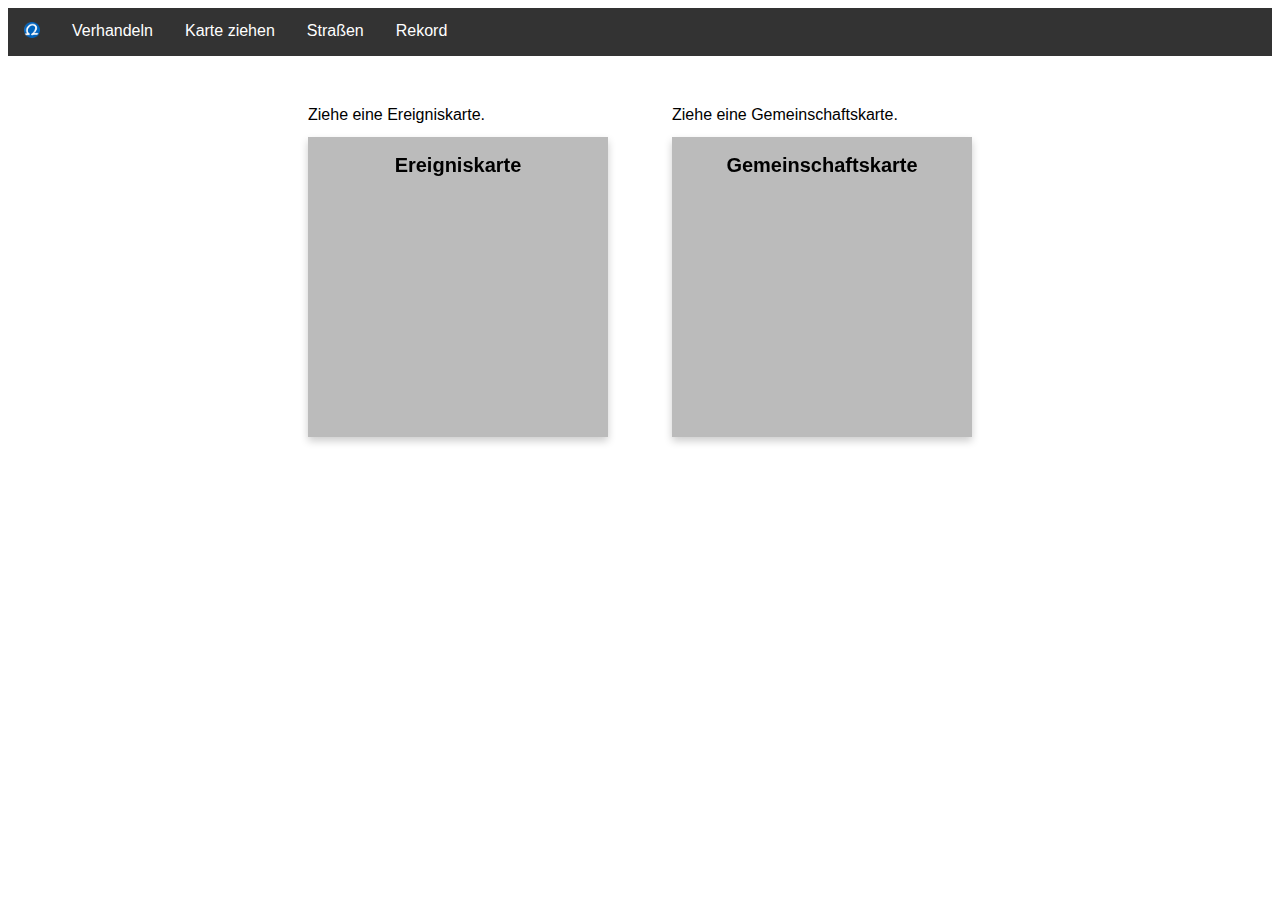
<file: Ereignis-:Gemeinschaftskarten/index.html>
<!DOCTYPE html>
<html>
<head>
  <meta charset="UTF-8">
  <meta http-equiv="X-UA-Compatible" content="IE=edge">
  <meta name="viewport" content="width=device-width, initial-scale=1.0">
  <title>ReichTUM</title>
  <link rel="shortcut icon" href="images/favicon.png">
  <link rel="stylesheet" href="css/styles.css">
  <link rel="stylesheet" href="https://cdnjs.cloudflare.com/ajax/libs/font-awesome/6.1.1/css/all.min.css" integrity="sha512-KfkfwYDsLkIlwQp6LFnl8zNdLGxu9YAA1QvwINks4PhcElQSvqcyVLLD9aMhXd13uQjoXtEKNosOWaZqXgel0g==" crossorigin="anonymous" referrerpolicy="no-referrer" />
</head>
<body>

  <!--Navigationsleiste-->

  <ul class="menu">
    <li><a href="#Hauptseite"><img id="logo" src="images/logo.png"> </a> </li>
    <li><a href="#Verhandeln"><i class="fa-solid fa-arrow-right-arrow-left"></i> Verhandeln</a></li>
    <li><a href="#Karte ziehen"><i class="fa-solid fa-question"></i> Karte ziehen</a></li>
    <li><a href="#Straßen"><i class="fa-solid fa-road"></i> Straßen</a></li>
    <li><a href="#Rekord"><i class="fa-solid fa-trophy"></i> Rekord</a></li>
  </ul>

  <!--Ereignis- und Gemeinschaftskarten-->

  <div class="main-container">
    <div class="container-1">
      <div class="text">Ziehe eine Ereigniskarte.</div>
      <button class="card">
        <div class="card-inner">
          <div class="card-front">
            <h2>Ereigniskarte</h2>
          </div>
          <div class="card-back">
            <h3>Ereigniskarte</h3> 
            <p>Lorem ipsum dolor sit amet, consectetuer adipiscing elit.</p> 
          </div>
        </div>
      </button>
    </div>
    <div class="container-2">
      <div class="text">Ziehe eine Gemeinschaftskarte.</div>
      <button class="card">
        <div class="card-inner">
          <div class="card-front">
            <h2>Gemeinschaftskarte</h2>
          </div>
          <div class="card-back">
            <h3>Gemeinschaftskarte</h3> 
            <p>Lorem ipsum dolor sit amet, consectetuer adipiscing elit.</p> 
          </div>
        </div>
      </button>
    </div>
</div>
</body>
</html>
</file>
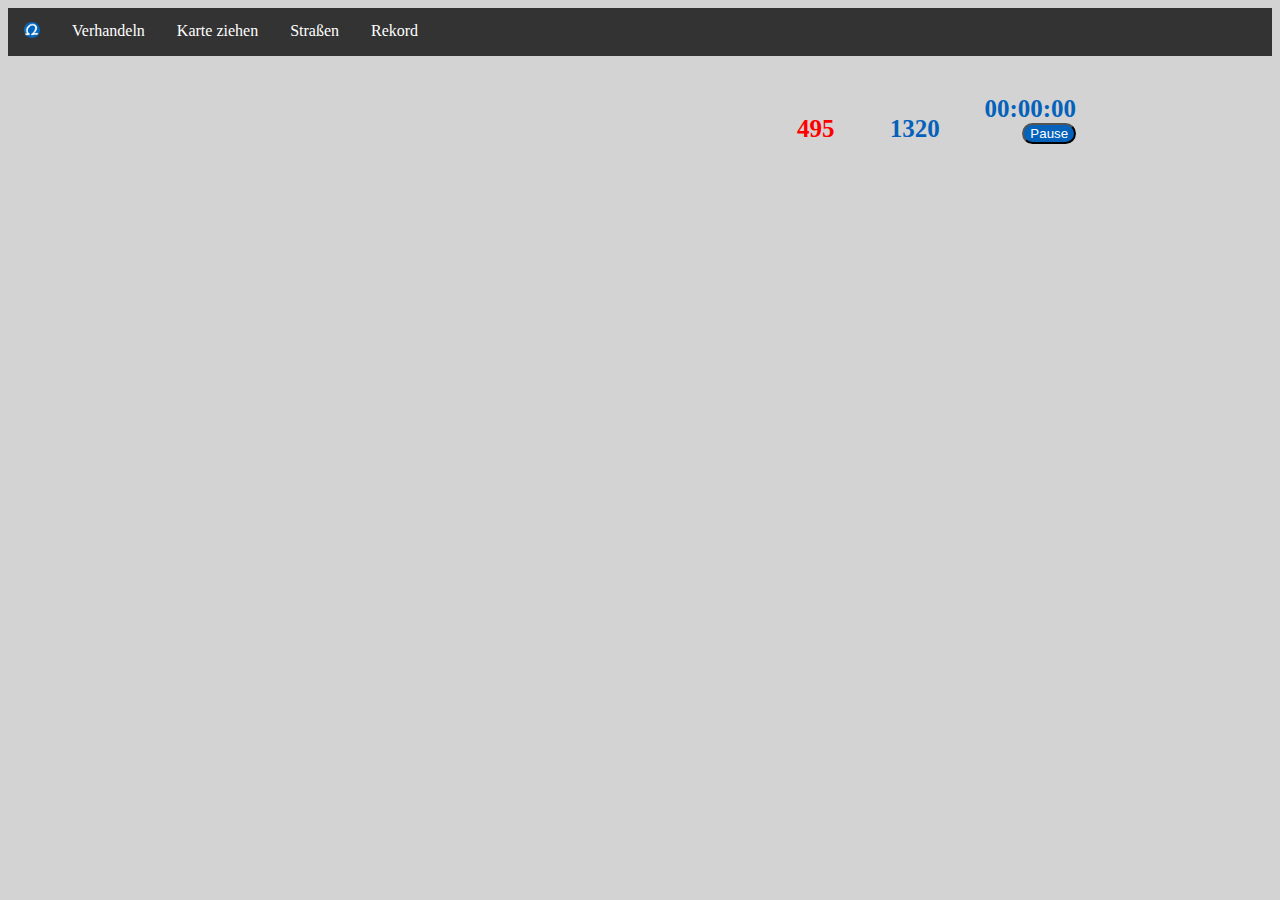
<file: Hauptseite/index.html>
<!DOCTYPE html>
<html>
    <head>
        <meta charset="UTF-8">
        <meta http-equiv="X-UA-Compatible" content="IE=edge">
        <meta name="viewport" content="width=device-width, initial-scale=1.0">
        <title>ReichTUM</title>
        <link rel="shortcut icon" href="images/favicon.png">
        <link rel="stylesheet" type="text/css" href="styles.css">
        <!--<script type="text/javascript" src="script.js"></script>-->
        <link rel="stylesheet" href="https://cdnjs.cloudflare.com/ajax/libs/font-awesome/6.1.1/css/all.min.css" integrity="sha512-KfkfwYDsLkIlwQp6LFnl8zNdLGxu9YAA1QvwINks4PhcElQSvqcyVLLD9aMhXd13uQjoXtEKNosOWaZqXgel0g==" crossorigin="anonymous" referrerpolicy="no-referrer" />        
    </head>
    
    <body>
        <!--Navigationsleiste mit Weiterleitung zu anderen Seiten -->
        <ul class="menu">
            <li><a href="#Hauptseite"><img id="logo" src="images/logo.png"> </a> </li>
            <li><a href="#Verhandeln"><i class="fa-solid fa-arrow-right-arrow-left"></i> Verhandeln</a></li>
            <li><a href="#Karte ziehen"><i class="fa-solid fa-question"></i> Karte ziehen</a></li>
            <li><a href="#Straßen"><i class="fa-solid fa-road"></i> Straßen</a></li>
            <li><a href="#Rekord"><i class="fa-solid fa-trophy"></i> Rekord</a></li>
        </ul>
        
        <br>
        <table width="100%">
            <col style="width:60%">
            <col style="width:40%">
            <tr>
                <td>
                    <!-- Evtl. Spielbrett anzeigen; erstmal: leer -->
                </td>
                <td>
                    <table>
                        <col style="width:30%">
                        <col style="width:30%">
                        <col style="width:40%">
                        <tr>
                            <td>
                                <!--Geldzähler Gegner kann noch verändert werden-->
                                <div class="counter-container">
                                    <i class="fa-solid fa-dollar-sign"></i>
                                    <div class="counter-opponent"></div>
                                </div>
                            
                                
                            </td>
                            <td>
                                <!--Geldzähler kann noch verändert werden-->
                                <div class="counter-container">
                                    <i class="fa-solid fa-sack-dollar"></i>
                                    <div class="counter"></div>
                                </div>
                            
                                
                            </td>
                            <td>
                                <!--Timer, der die Spielzeit anzeigt mit Mgl. zu pausieren-->
                                <div class="time-container">
                                    <i class="fa-solid fa-clock"></i>
                                    <div id="count_up_timer">00:00:00</div>
                                    <button class="button" id="break_count_up_timer" onclick="pause_timer()">Pause</button>
                                    </div>
                                </div>    
                            </td>
                        </tr>
                    </table>
                </td>
            </tr>
        </table>
        <script src="script.js"></script>
        <script type = "text/javascript">
            updateCounter_2(500, true);
        </script>
    </body>
</html>
</file>
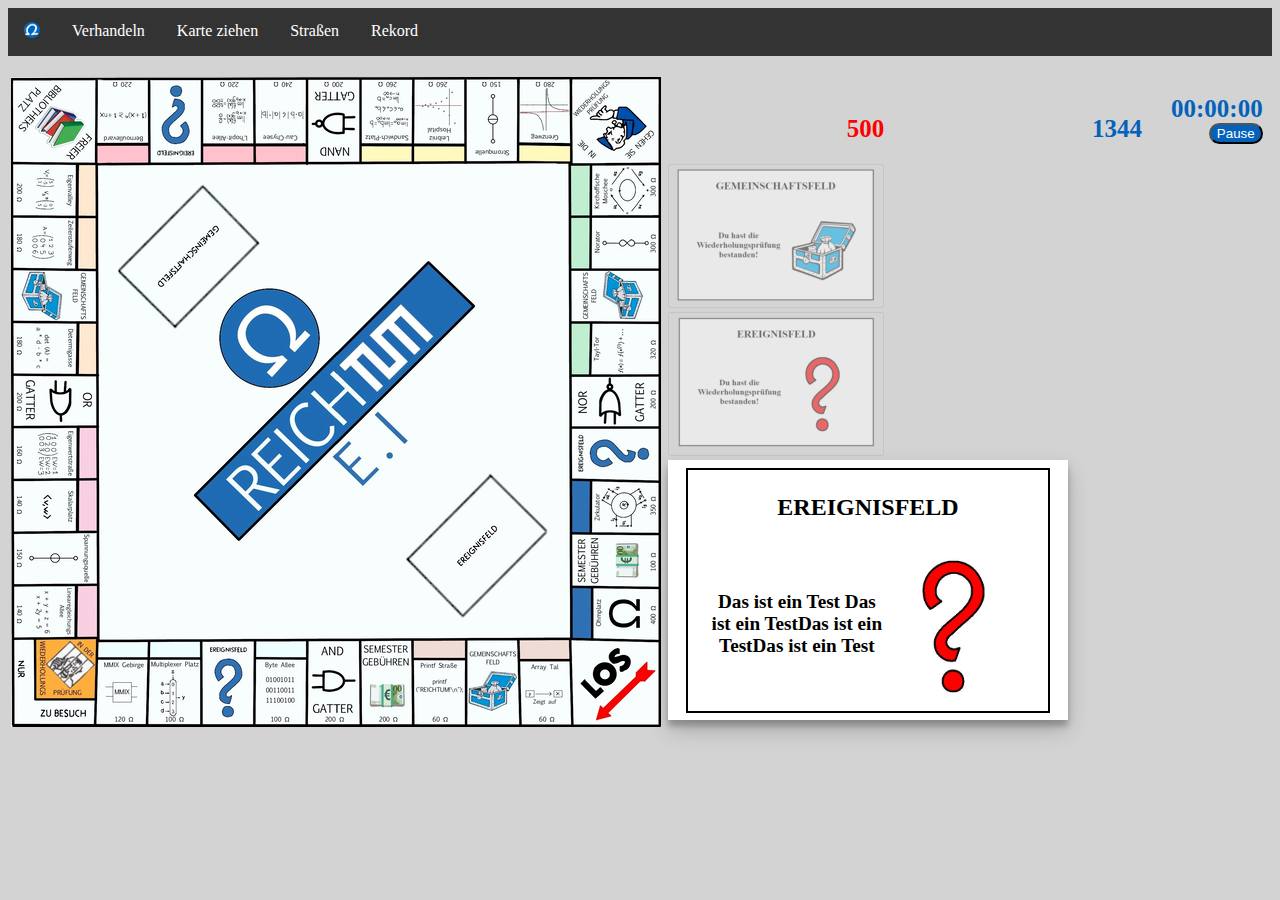
<file: homepage/index.html>
<!DOCTYPE html>
<html>
    <head>
        <meta charset="UTF-8">
        <meta http-equiv="X-UA-Compatible" content="IE=edge">
        <meta name="viewport" content="width=device-width, initial-scale=1.0">
        <title>ReichTUM</title>
        <link rel="shortcut icon" href="images/favicon.png">
        <link rel="stylesheet" type="text/css" href="styles.css">
        <!--<script type="text/javascript" src="script.js"></script>-->
        <link rel="stylesheet" href="https://cdnjs.cloudflare.com/ajax/libs/font-awesome/6.1.1/css/all.min.css" integrity="sha512-KfkfwYDsLkIlwQp6LFnl8zNdLGxu9YAA1QvwINks4PhcElQSvqcyVLLD9aMhXd13uQjoXtEKNosOWaZqXgel0g==" crossorigin="anonymous" referrerpolicy="no-referrer" />        
    </head>
    
    <body>
        <!--Navigationsleiste mit Weiterleitung zu anderen Seiten -->
        <ul class="menu">
            <li><a href="#Hauptseite"><img id="logo" src="images/logo.png"> </a> </li>
            <li><a href="#Verhandeln"><i class="fa-solid fa-arrow-right-arrow-left"></i> Verhandeln</a></li>
            <li><a href="#Karte ziehen"><i class="fa-solid fa-question"></i> Karte ziehen</a></li>
            <li><a href="#Straßen"><i class="fa-solid fa-road"></i> Straßen</a></li>
            <li><a href="#Rekord"><i class="fa-solid fa-trophy"></i> Rekord</a></li>
        </ul>
        
        <br>
        <table width="100%">
            <col style="width:70%">
            <col style="width:30%">
            <tr>
                <td>
                    <!-- Evtl. Spielbrett anzeigen; erstmal: leer -->
                    <img src="Adveisor Karte.png" width="650" height="650" border="0" usemap="#map" />

                    <map name="map">
                    <!-- #$-:Image map file created by GIMP Image Map plug-in -->
                    <!-- #$-:GIMP Image Map plug-in by Maurits Rijk -->
                    <!-- #$-:Please do not edit lines starting with "#$" -->
                    <!-- #$VERSION:2.3 -->
                    <!-- #$AUTHOR:grube -->
                    <area shape="rect" coords="508,563,560,648" href="Array Tal.png" target="_blank" />
                    <area shape="rect" coords="402,564,454,647" href="Printf Straße.png" target="_blank" />
                    <area shape="rect" coords="297,564,348,648" href="AND Gatter.png" target="_blank" />
                    <area shape="rect" coords="245,564,295,647" href="Byte Allee.png" target="_blank" />
                    <area shape="rect" coords="138,564,189,647" href="Multiplexer Platz.png" target="_blank" />
                    <area shape="rect" coords="86,565,135,647" href="MMIX Gebirge.png" target="_blank" />
                    <area shape="rect" coords="4,509,86,560" href="Linearegleichungs Allee.png" target="_blank" />
                    <area shape="rect" coords="2,456,86,506" href="Spannungsquelle.png" target="_blank" />
                    <area shape="rect" coords="2,404,86,454" href="Skalarplatz.png" target="_blank" />
                    <area shape="rect" coords="2,351,86,401" href="Eigenwertstraße.png" target="_blank" />
                    <area shape="rect" coords="2,299,86,348" href="OR Gatter.png" target="_blank" />
                    <area shape="rect" coords="2,246,85,297" href="Determigasse.png" target="_blank" />
                    <area shape="rect" coords="2,141,85,192" href="Zeilenstufenweg.png" target="_blank" />
                    <area shape="rect" coords="1,87,85,139" href="Eigenvalley.png" target="_blank" />
                    <area shape="rect" coords="86,3,137,85" href="Bernoullevard.png" target="_blank" />
                    <area shape="rect" coords="191,2,242,86" href="L'Hospit-Allee.png" target="_blank" />
                    <area shape="rect" coords="244,2,294,85" href="Cau-Chysee.png" target="_blank" />
                    <area shape="rect" coords="296,4,349,85" href="NAND Gatter.png" target="_blank" />
                    <area shape="rect" coords="350,2,401,84" href="Sandwich-Platz.png" target="_blank" />
                    <area shape="rect" coords="402,2,453,84" href="Leibniz Hospital.png" target="_blank" />
                    <area shape="rect" coords="455,2,506,84" href="Stromquelle.png" target="_blank" />
                    <area shape="rect" coords="507,2,559,84" href="Grenzweg.png" target="_blank" />
                    <area shape="rect" coords="559,87,648,138" href="Kirchhoffsche Moschee.png" target="_blank" />
                    <area shape="rect" coords="559,140,648,192" href="Norator.png" target="_blank" />
                    <area shape="rect" coords="560,246,648,298" href="Tayl-Tor.png" target="_blank" />
                    <area shape="rect" coords="560,299,649,349" href="NOR Gatter.png" target="_blank" />
                    <area shape="rect" coords="560,403,648,456" href="Zirkulator.png" target="_blank" />
                    <area shape="rect" coords="561,510,648,563" href="Ohmplatz.png" target="_blank" />
                    <area class="chance_cards" onclick="show_chance_card()" shape="poly" coords="452,540,539,454,478,395,394,483" href="" target="_blank"/>
                    <area class="community_cards" onclick="show_community_card()" shape="poly" coords="164,251,249,166,191,107,106,194" href="" target="_blank"/>
                    </map>
                </td>
                <td style="vertical-align:top;">
                    <table>
                        <col style="width:30%">
                        <col style="width:30%">
                        <col style="width:40%">
                        <tr>
                            <td>
                                <!--Geldzähler Gegner kann noch verändert werden-->
                                <div class="counter-container">
                                    <i class="fa-solid fa-dollar-sign"></i>
                                    <div class="counter-opponent"></div>
                                </div>
                            
                                
                            </td>
                            <td>
                                <!--Geldzähler kann noch verändert werden-->
                                <div class="counter-container">
                                    <i class="fa-solid fa-sack-dollar"></i>
                                    <div class="counter"></div>
                                </div>
                            
                                
                            </td>
                            <td>
                                <!--Timer, der die Spielzeit anzeigt mit Mgl. zu pausieren-->
                                <div class="time-container">
                                    <i class="fa-solid fa-clock"></i>
                                    <div id="count_up_timer">00:00:00</div>
                                    <button class="button" id="break_count_up_timer" onclick="pause_timer()">Pause</button>
                                    </div>
                                </div>    
                            </td>
                        </tr>
                        <tr>
                            <col style="width: 100%;">
                            <td>
                                <div style="width: 100%;">
                                    <button onclick="free_prison_community_button_clicked()" disabled id="prison_community_click" style="opacity: 0.5;"><img src="free_prison_community.png"></button>
                                </div>
                            </td>
                        </tr>
                        <tr>
                            <td>
                                <div style="width: 100%">
                                    <button onclick="free_prison_chance_button_clicked()" disabled id="prison_chance_click" style="opacity: 0.5;"><img src="free_prison_chance.png"></button>
                                </div>
                            </td>
                        </tr>
                        
                        <tr>
                            <td>
                                <div class="card" style=" background: white;">
                                    <div class="cont">
                                        <div class="title">
                                            <h2>Ereignisfeld</h2>
                                        </div>
                                                        
                                        <!-- <p id="rent"><b>Grundstückwert: &#937; 400</b></p> -->
                                        <table style="height: 100%;">
                                            <col width="55%">
                                            <col width="45%">                    
                                            <div class="details">
                                                <tr>
                                                    <td>
                                                        <p id="chance_content">Das ist ein Test Das ist ein TestDas ist ein TestDas ist ein Test</p>
                                                    </td>
                                                    <td>
                                                        <img src="Ereigniskarte Fragezeichen.jpg" id="question_mark">
                                                    </td>
                                                </tr>
                                            </div>
                                        </table>
                                    </div>
                                </div>
                            </td>
                        </tr>
                    </table>
                </td>
            </tr>
        </table>
        <script src="script.js"></script>
        <script type = "text/javascript">
            updateCounter_2(500, true);
        </script>

    </body>
</html>
</file>
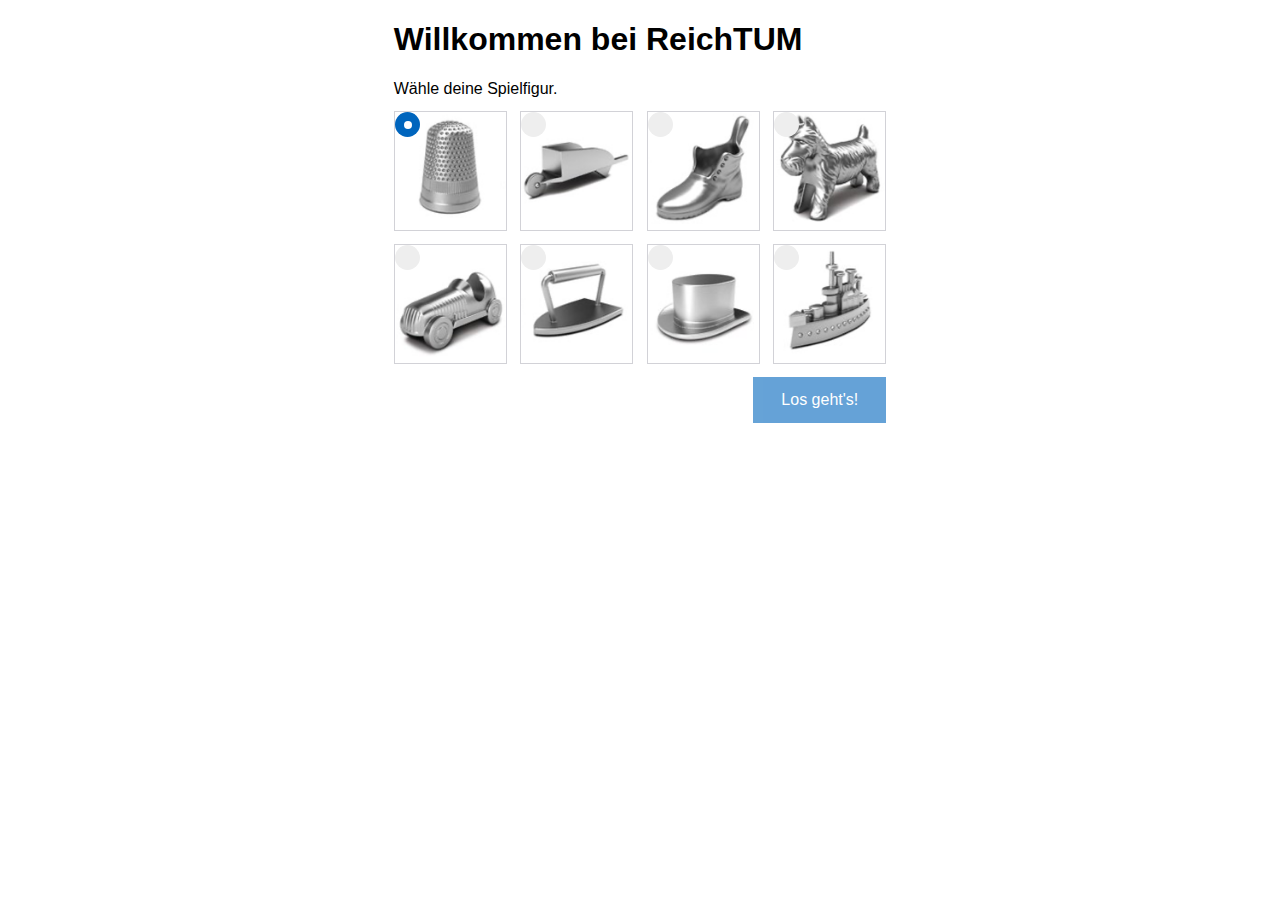
<file: Loginseite/index.html>
<!DOCTYPE html>
<html lang="en">
<head>
    <meta charset="UTF-8">
    <meta http-equiv="X-UA-Compatible" content="IE=edge">
    <meta name="viewport" content="width=device-width, initial-scale=1.0">
    <title>ReichTUM</title>
    <link rel="shortcut icon" href="images/favicon.png">
    <link rel="stylesheet" href="css/styles.css">
</head>
<body>
    <div class="figurenwahl">
        <h1 class="text">Willkommen bei ReichTUM</h1>
        <div class="text">Wähle deine Spielfigur.</div>
        <div class="spielfigur col-lg-3 col-md-3 col-sm-6">
            <label id="fingerhut" class="container">
                <input type="radio" checked="checked" name="spielfigur"></input>
                <img class="image" src="images/Fingerhut.png" alt="Fingerhut">
                <span class="checkmark"></span>
            </label>
        </div>
        <div class="spielfigur col-lg-3 col-md-3 col-sm-6">
            <label id="schubkarre" class="container">
                <input type="radio" name="spielfigur"></input>
                <img class="image" src="images/Schubkarre.png" alt="Schubkarre">
                <span class="checkmark"></span>
            </label>
        </div>
        <div class="spielfigur col-lg-3 col-md-3 col-sm-6">
            <label id="schuh" class="container">
                <input type="radio" name="spielfigur"></input>
                <img class="image" src="images/Schuh.png" alt="Schuh">
                <span class="checkmark"></span>
            </label>
        </div>
        <div class="spielfigur col-lg-3 col-md-3 col-sm-6">
            <label id="hund" class="container">
                <input type="radio" name="spielfigur"></input>
                <img class="image" src="images/Hund.png" alt="Hund">
                <span class="checkmark"></span>
            </label>
        </div>
        <div class="spielfigur col-lg-3 col-md-3 col-sm-6">
            <label id="automobil" class="container">
                <input type="radio" name="spielfigur"></input>
                <img class="image" src="images/Automobil.png" alt="Automobil">
                <span class="checkmark"></span>
            </label>
        </div>
        <div class="spielfigur col-lg-3 col-md-3 col-sm-6">
            <label id="bügeleisen" class="container">
                <input type="radio" name="spielfigur"></input>
                <img class="image" src="images/Bügeleisen.png" alt="Bügeleisen">
                <span class="checkmark"></span>
            </label>
        </div>
        <div class="spielfigur col-lg-3 col-md-3 col-sm-6">
            <label id="zylinder" class="container">
                <input type="radio" name="spielfigur"></input>
                <img class="image" src="images/Zylinder.png" alt="Zylinder">
                <span class="checkmark"></span>
            </label>
        </div>
        <div class="spielfigur col-lg-3 col-md-3 col-sm-6">
            <label id="schlachtschiff" class="container">
                <input type="radio" name="spielfigur"></input>
                <img class="image" src="images/Schlachtschiff.png" alt="Schlachtschiff">
                <span class="checkmark"></span>
            </label>
        </div>
        <button class="btn">Los geht's!</button>
    </div>
</body>
</html>
</file>
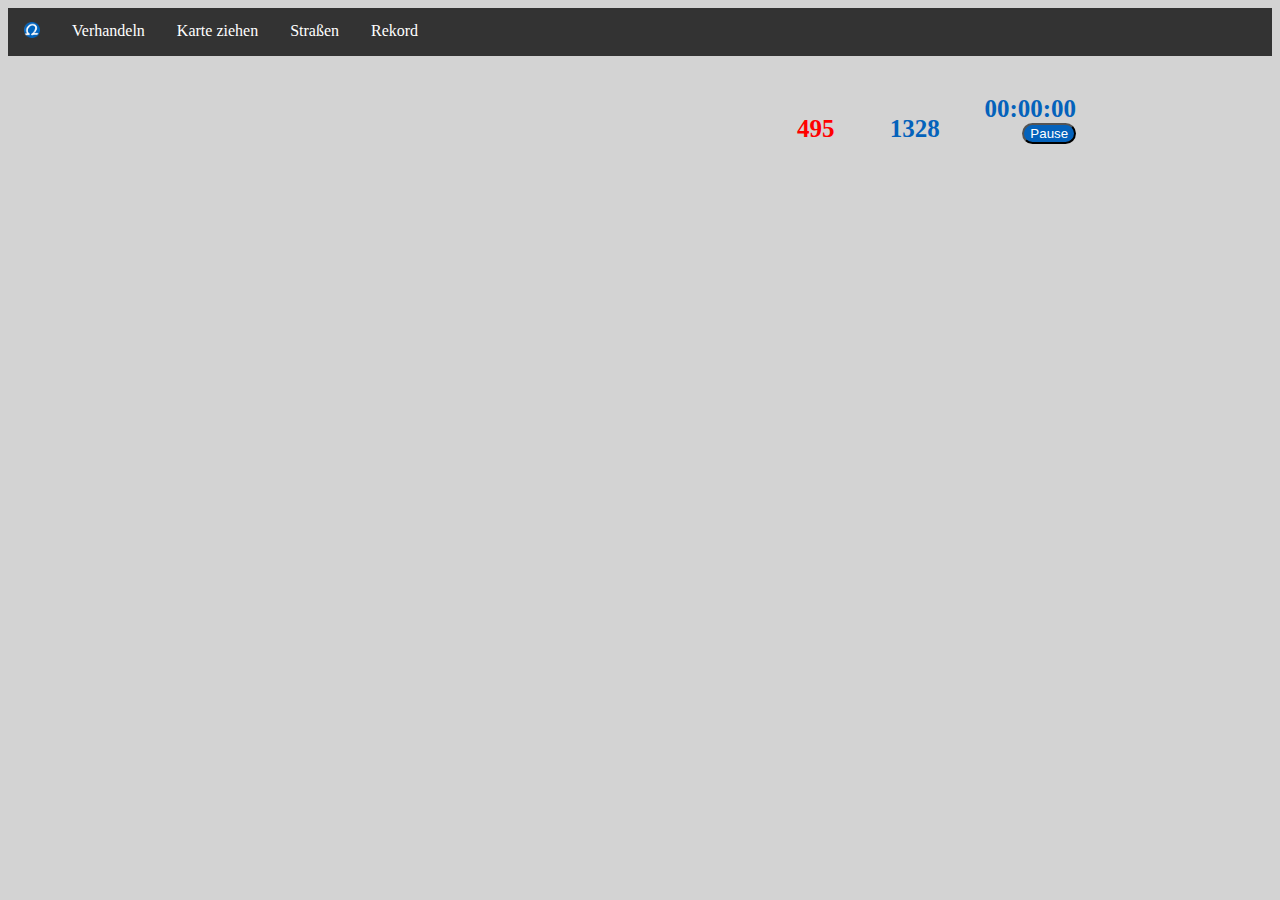
<file: Hauptseite AdvEIsor.html>
<!DOCTYPE html>
<html>
    <head>
        <link rel="stylesheet" type="text/css" href="Hauptseite Style.css">
        <!--<script type="text/javascript" src="Hauptseite JS.js"></script>-->
        <link rel="stylesheet" href="https://cdnjs.cloudflare.com/ajax/libs/font-awesome/6.1.1/css/all.min.css" integrity="sha512-KfkfwYDsLkIlwQp6LFnl8zNdLGxu9YAA1QvwINks4PhcElQSvqcyVLLD9aMhXd13uQjoXtEKNosOWaZqXgel0g==" crossorigin="anonymous" referrerpolicy="no-referrer" />
        <title>
            
        </title>        
    </head>
    
    <body>
        <!--Navigationsleiste mit Weiterleitung zu anderen Seiten -->
        <ul class="menu">
            <li><a href="#Hauptseite"><img id="logo" src="AdvEIsor Logo rund.png"> </a> </li>
            <li><a href="#Verhandeln"><i class="fa-solid fa-arrow-right-arrow-left"></i> Verhandeln</a></li>
            <li><a href="#Karte ziehen"><i class="fa-solid fa-question"></i> Karte ziehen</a></li>
            <li><a href="#Straßen"><i class="fa-solid fa-road"></i> Straßen</a></li>
            <li><a href="#Rekord"><i class="fa-solid fa-trophy"></i> Rekord</a></li>
        </ul>
        
        <br>
        <table width="100%">
            <col style="width:60%">
            <col style="width:40%">
            <tr>
                <td>
                    <!-- Evtl. Spielbrett anzeigen; erstmal: leer -->
                </td>
                <td>
                    <table>
                        <col style="width:30%">
                        <col style="width:30%">
                        <col style="width:40%">
                        <tr>
                            <td>
                                <!--Geldzähler Gegner kann noch verändert werden-->
                                <div class="counter-container">
                                    <i class="fa-solid fa-dollar-sign"></i>
                                    <div class="counter-opponent"></div>
                                </div>
                            
                                
                            </td>
                            <td>
                                <!--Geldzähler kann noch verändert werden-->
                                <div class="counter-container">
                                    <i class="fa-solid fa-sack-dollar"></i>
                                    <div class="counter"></div>
                                </div>
                            
                                
                            </td>
                            <td>
                                <!--Timer, der die Spielzeit anzeigt mit Mgl. zu pausieren-->
                                <div class="time-container">
                                    <i class="fa-solid fa-clock"></i>
                                    <div id="count_up_timer">00:00:00</div>
                                    <button class="button" id="break_count_up_timer" onclick="pause_timer()">Pause</button>
                                    </div>
                                </div>    
                            </td>
                        </tr>
                    </table>
                </td>
            </tr>
        </table>
        <script src="Hauptseite JS.js"></script>
        <script type = "text/javascript">
            updateCounter_2(500, true);
        </script>
    </body>
</html>
</file>
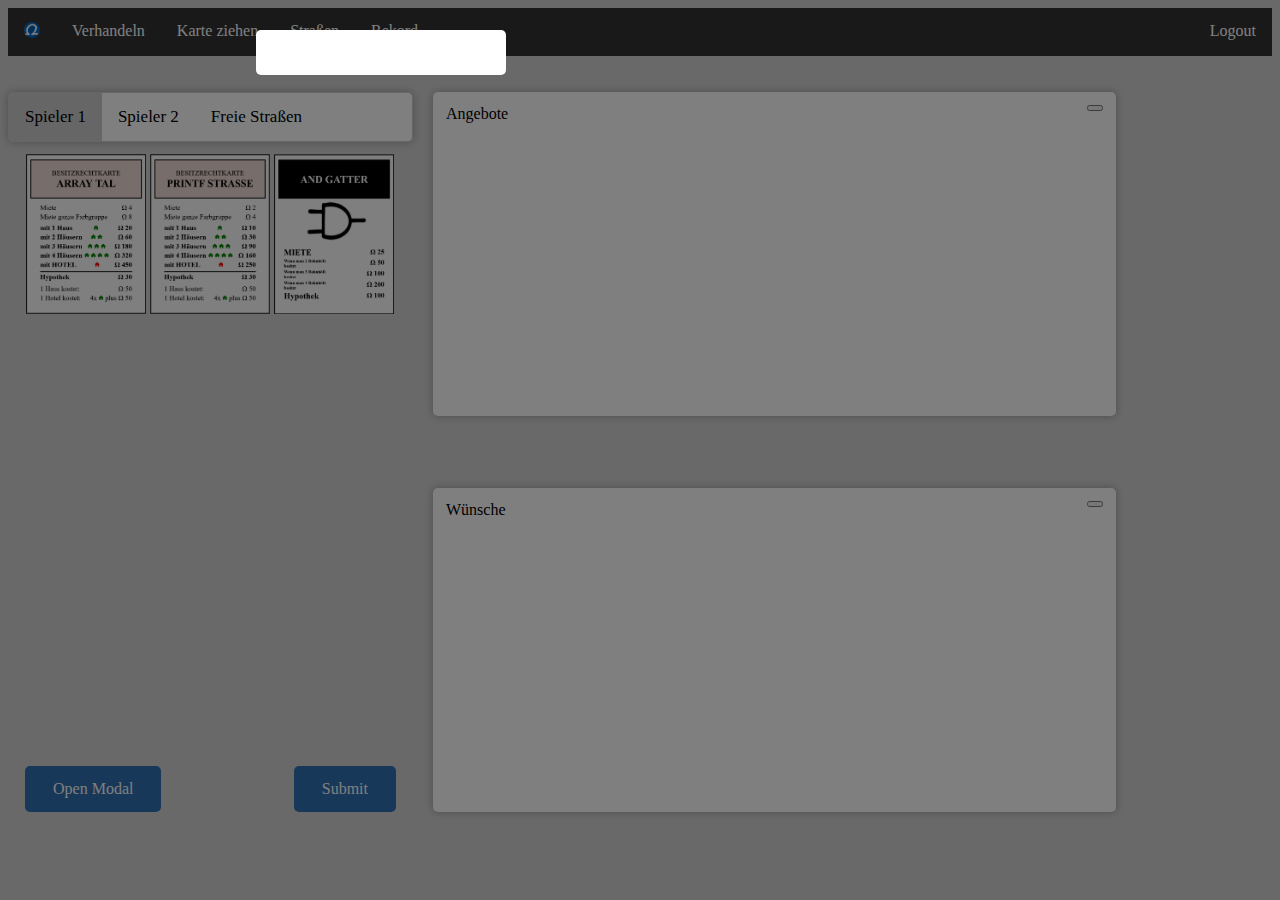
<file: trading-page/Verhandeln HTML.html>
<!DOCTYPE HTML>
<html>
<head>
    <meta charset="UTF-8">
    <meta http-equiv="X-UA-Compatible" content="IE=edge">
    <meta name="viewport" content="width=device-width, initial-scale=1.0">
    <title>ReichTUM</title>
    <link rel="shortcut icon" href="images/favicon.png">
    <link rel="stylesheet" href="https://cdnjs.cloudflare.com/ajax/libs/font-awesome/6.1.1/css/all.min.css" integrity="sha512-KfkfwYDsLkIlwQp6LFnl8zNdLGxu9YAA1QvwINks4PhcElQSvqcyVLLD9aMhXd13uQjoXtEKNosOWaZqXgel0g==" crossorigin="anonymous" referrerpolicy="no-referrer" />
    <link rel="stylesheet" type="text/css" href="Verhandeln CSS.css">
    <script src="Verhandeln JS.js"></script>
    <script src="https://ajax.googleapis.com/ajax/libs/jquery/3.5.1/jquery.min.js"></script>
</head>

<body onload="document.getElementById('defaultOpen').click();">

 <!--Navigationsleiste mit Weiterleitung zu anderen Seiten-->
 <ul class="menu">
    <li><a href="Hauptseite AdvEIsor.html"><img id="logo" src="AdvEIsor Logo rund.png"> </a> </li>
    <li><a href="Verhandeln HTML.html"><i class="fa-solid fa-arrow-right-arrow-left"></i> Verhandeln</a></li>
    <li><a href="#Karte ziehen"><i class="fa-solid fa-question"></i> Karte ziehen</a></li>
    <li><a href="Verhandeln HTML.html"><i class="fa-solid fa-road"></i> Straßen</a></li>
    <li><a href="#Rekord"><i class="fa-solid fa-trophy"></i> Rekord</a></li>
    <li style="float:right;"><a href="#Logout"><i class="fa-solid fa-arrow-right-from-bracket"></i> Logout</a></li>
</ul>

<br><br>

<!--Anzeige der Karten-->
<div class="leftcolumn">
<div class="tab">
    <button class="tablinks active" onclick="openTap(event, 'Spieler_1')" id="defaultOpen">Spieler 1</button>
    <button class="tablinks" onclick="openTap(event, 'Spieler_2')">Spieler 2</button>
    <button class="tablinks" onclick="openTap(event, 'Freie_Straßen')">Freie Straßen</button>
</div>

<!--Spieler 1-->
<table id="Spieler_1" class="tabcontent">
    <tr>
        <td style="text-align:left;" id="own_username">
            <div style="max-height: 60vh; overflow-y: scroll;">
                <table style="text-align:center;">
                    <tr>
                        <td>
                            <div id="street_field_1" ondrop="drop_to_street_field(event)" ondragover="allowDrop(event)" style="width:120px; height:160px;">
                            <img src="Array Tal.png" draggable="true" ondragstart="drag(event)" id="street_1"  width="120" height="160">
                            </div>
                        </td>
                        <td >
                            <div id="street_field_2" ondrop="drop_to_street_field(event)" ondragover="allowDrop(event)" style="width:120px; height:160px;">
                                <img src="Printf Straße.png" draggable="true" ondragstart="drag(event)" id="street_2" width="120" height="160">
                            </div>
                        </td>
                        <td>
                            <div id="street_field_3" ondrop="drop_to_street_field(event)" ondragover="allowDrop(event)" style="width:120px; height:160px;">
                                <img src="AND Gatter.png" draggable="true" ondragstart="drag(event)" id="street_3" width="120" height="160">
                            </div>
                        </td>
                    </tr>
                    <tr>
                        <td>
                            <div id="street_field_4" ondrop="drop_to_street_field(event)" ondragover="allowDrop(event)" style="width:120px; height:160px;">
                            </div>
                        </td>
                        <td>
                            <div id="street_field_5" ondrop="drop_to_street_field(event)" ondragover="allowDrop(event)" style="width:120px; height:160px;">
                            </div>
                        </td>
                        <td>
                            <div id="street_field_6" ondrop="drop_to_street_field(event)" ondragover="allowDrop(event)" style="width:120px; height:160px;">
                            </div>
                        </td>
                    </tr>
                    <tr>
                        <td>
                            <div id="street_field_7" ondrop="drop_to_street_field(event)" ondragover="allowDrop(event)" style="width:120px; height:160px;">
                            </div>
                        </td>
                        <td>
                            <div id="street_field_8" ondrop="drop_to_street_field(event)" ondragover="allowDrop(event)" style="width:120px; height:160px;">
                            </div>
                        </td>
                        <td>
                            <div id="street_field_9" ondrop="drop_to_street_field(event)" ondragover="allowDrop(event)" style="width:120px; height:160px;">
                            </div>
                        </td>
                    </tr>
                    <tr>
                        <td>
                            <div id="street_field_10" ondrop="drop_to_street_field(event)" ondragover="allowDrop(event)" style="width:120px; height:160px;">
                            </div>
                        </td>
                        <td >
                            <div id="street_field_11" ondrop="drop_to_street_field(event)" ondragover="allowDrop(event)" style="width:120px; height:160px;">
                            </div>
                        </td>
                        <td>
                            <div id="street_field_12" ondrop="drop_to_street_field(event)" ondragover="allowDrop(event)" style="width:120px; height:160px;">
                            </div>
                        </td>
                    </tr>
                    <tr>
                        <td>
                            <div id="street_field_13" ondrop="drop_to_street_field(event)" ondragover="allowDrop(event)" style="width:120px; height:160px;">
                            </div>
                        </td>
                        <td >
                            <div id="street_field_14" ondrop="drop_to_street_field(event)" ondragover="allowDrop(event)" style="width:120px; height:160px;">
                            </div>
                        </td>
                        <td>
                            <div id="street_field_15" ondrop="drop_to_street_field(event)" ondragover="allowDrop(event)" style="width:120px; height:160px;">
                            </div>
                        </td>
                    </tr>
                    <tr>
                        <td>
                            <div id="street_field_16" ondrop="drop_to_street_field(event)" ondragover="allowDrop(event)" style="width:120px; height:160px;">
                            </div>
                        </td>
                        <td >
                            <div id="street_field_17" ondrop="drop_to_street_field(event)" ondragover="allowDrop(event)" style="width:120px; height:160px;">
                            </div>
                        </td>
                        <td>
                            <div id="street_field_18" ondrop="drop_to_street_field(event)" ondragover="allowDrop(event)" style="width:120px; height:160px;">
                            </div>
                        </td>
                    </tr>
                    <tr>
                        <td>
                            <div id="street_field_19" ondrop="drop_to_street_field(event)" ondragover="allowDrop(event)" style="width:120px; height:160px;">
                            </div>
                        </td>
                        <td >
                            <div id="street_field_20" ondrop="drop_to_street_field(event)" ondragover="allowDrop(event)" style="width:120px; height:160px;">
                            </div>
                        </td>
                        <td>
                            <div id="street_field_21" ondrop="drop_to_street_field(event)" ondragover="allowDrop(event)" style="width:120px; height:160px;">
                            </div>
                        </td>
                    </tr>
                    <tr>
                        <td>
                            <div id="street_field_22" ondrop="drop_to_street_field(event)" ondragover="allowDrop(event)" style="width:120px; height:160px;">
                            </div>
                        </td>
                        <td >
                            <div id="street_field_23" ondrop="drop_to_street_field(event)" ondragover="allowDrop(event)" style="width:120px; height:160px;">
                            </div>
                        </td>
                        <td>
                            <div id="street_field_24" ondrop="drop_to_street_field(event)" ondragover="allowDrop(event)" style="width:120px; height:160px;">
                            </div>
                        </td>
                    </tr>
                    <tr>
                        <td>
                            <div id="street_field_25" ondrop="drop_to_street_field(event)" ondragover="allowDrop(event)" style="width:120px; height:160px;">
                            </div>
                        </td>
                        <td >
                            <div id="street_field_26" ondrop="drop_to_street_field(event)" ondragover="allowDrop(event)" style="width:120px; height:160px;">
                            </div>
                        </td>
                        <td>
                            <div id="street_field_27" ondrop="drop_to_street_field(event)" ondragover="allowDrop(event)" style="width:120px; height:160px;">
                            </div>
                        </td>
                    </tr>
                    <tr>
                        <td>
                            <div id="street_field_28" ondrop="drop_to_street_field(event)" ondragover="allowDrop(event)" style="width:120px; height:160px;">
                            </div>
                        </td>
                    </tr>
                </table>
            </div>
        </td>
    </tr>
</table>

<!--Spieler 2-->
<table id="Spieler_2" class="tabcontent">
    <tr>

        <td style="text-align:left;" id="opponent_username">
            <div style="max-height: 60vh; overflow-y: scroll;">
                <table>
                    <tr>
                        <td style="height:5px">
                            <div id="street_field_29" ondrop="drop_to_street_field(event)" ondragover="allowDrop(event)" style="width:120px; height:160px;">
                            </div>
                        </td>
                        <td>
                            <div id="street_field_30" ondrop="drop_to_street_field(event)" ondragover="allowDrop(event)" style="width:120px; height:160px;">
                            </div>
                        </td>
                        <td>
                            <div id="street_field_31" ondrop="drop_to_street_field(event)" ondragover="allowDrop(event)" style="width:120px; height:160px;">
                            </div>
                        </td>
                    </tr>
                    <tr>
                        <td>
                            <div id="street_field_32" ondrop="drop_to_street_field(event)" ondragover="allowDrop(event)" style="width:120px; height:160px;">
                            </div>
                        </td>
                        <td>
                            <div id="street_field_33" ondrop="drop_to_street_field(event)" ondragover="allowDrop(event)" style="width:120px; height:160px;">
                            </div>
                        </td>
                        <td>
                            <div id="street_field_34" ondrop="drop_to_street_field(event)" ondragover="allowDrop(event)" style="width:120px; height:160px;">
                            </div>
                        </td>
                    </tr>
                    <tr>
                        <td>
                            <div id="street_field_35" ondrop="drop_to_street_field(event)" ondragover="allowDrop(event)" style="width:120px; height:160px;">
                            </div>
                        </td>
                        <td>
                            <div id="street_field_36" ondrop="drop_to_street_field(event)" ondragover="allowDrop(event)" style="width:120px; height:160px;">
                            </div>
                        </td>
                        <td>
                            <div id="street_field_37" ondrop="drop_to_street_field(event)" ondragover="allowDrop(event)" style="width:120px; height:160px;">
                            </div>
                        </td>
                    </tr>
                    <tr>
                        <td>
                            <div id="street_field_38" ondrop="drop_to_street_field(event)" ondragover="allowDrop(event)" style="width:120px; height:160px;">
                            </div>
                        </td>
                        <td>
                            <div id="street_field_39" ondrop="drop_to_street_field(event)" ondragover="allowDrop(event)" style="width:120px; height:160px;">
                            </div>
                        </td>
                        <td>
                            <div id="street_field_40" ondrop="drop_to_street_field(event)" ondragover="allowDrop(event)" style="width:120px; height:160px;">
                            </div>
                        </td>
                    </tr>
                    <tr>
                        <td>
                            <div id="street_field_41" ondrop="drop_to_street_field(event)" ondragover="allowDrop(event)" style="width:120px; height:160px;">
                            </div>
                        </td>
                        <td>
                            <div id="street_field_42" ondrop="drop_to_street_field(event)" ondragover="allowDrop(event)" style="width:120px; height:160px;">
                            </div>
                        </td>
                        <td>
                            <div id="street_field_43" ondrop="drop_to_street_field(event)" ondragover="allowDrop(event)" style="width:120px; height:160px;">
                            </div>
                        </td>
                    </tr>
                    <tr>
                        <td>
                            <div id="street_field_44" ondrop="drop_to_street_field(event)" ondragover="allowDrop(event)" style="width:120px; height:160px;">
                            </div>
                        </td>
                        <td>
                            <div id="street_field_45" ondrop="drop_to_street_field(event)" ondragover="allowDrop(event)" style="width:120px; height:160px;">
                            </div>
                        </td>
                        <td>
                            <div id="street_field_46" ondrop="drop_to_street_field(event)" ondragover="allowDrop(event)" style="width:120px; height:160px;">
                            </div>
                        </td>
                    </tr>
                    <tr>
                        <td>
                            <div id="street_field_47" ondrop="drop_to_street_field(event)" ondragover="allowDrop(event)" style="width:120px; height:160px;">
                            </div>
                        </td>
                        <td>
                            <div id="street_field_48" ondrop="drop_to_street_field(event)" ondragover="allowDrop(event)" style="width:120px; height:160px;">
                            </div>
                        </td>
                        <td>
                            <div id="street_field_49" ondrop="drop_to_street_field(event)" ondragover="allowDrop(event)" style="width:120px; height:160px;">
                            </div>
                        </td>
                    </tr>
                    <tr>
                        <td>
                            <div id="street_field_50" ondrop="drop_to_street_field(event)" ondragover="allowDrop(event)" style="width:120px; height:160px;">
                            </div>
                        </td>
                        <td>
                            <div id="street_field_51" ondrop="drop_to_street_field(event)" ondragover="allowDrop(event)" style="width:120px; height:160px;">
                            </div>
                        </td>
                        <td>
                            <div id="street_field_52" ondrop="drop_to_street_field(event)" ondragover="allowDrop(event)" style="width:120px; height:160px;">
                            </div>
                        </td>
                    </tr>
                    <tr>
                        <td>
                            <div id="street_field_53" ondrop="drop_to_street_field(event)" ondragover="allowDrop(event)" style="width:120px; height:160px;">
                            </div>
                        </td>
                        <td>
                            <div id="street_field_54" ondrop="drop_to_street_field(event)" ondragover="allowDrop(event)" style="width:120px; height:160px;">
                            </div>
                        </td>
                        <td>
                            <div id="street_field_55" ondrop="drop_to_street_field(event)" ondragover="allowDrop(event)" style="width:120px; height:160px;">
                            </div>
                        </td>
                    </tr>
                    <tr>
                        <td>
                            <div id="street_field_56" ondrop="drop_to_street_field(event)" ondragover="allowDrop(event)" style="width:120px; height:160px;">
                            </div>
                        </td>
                    </tr>
                </table>
            </div>
        </td>
    </tr>
</table>

<!--Freie Straßen-->
<table id="Freie_Straßen" class="tabcontent">
    <tr>
        <td style="text-align:left;">
            <div style="max-height: 60vh;; overflow-y: scroll;">
                <table>
                    <tr>
                        <td>
                            <div id="street_field_57" ondrop="drop_to_street_field(event)" ondragover="allowDrop(event)" style="width:120px; height:160px;">
                            </div>
                        </td>
                        <td>
                            <div id="street_field_58" ondrop="drop_to_street_field(event)" ondragover="allowDrop(event)" style="width:120px; height:160px;">
                            </div>
                        </td>
                        <td>
                            <div id="street_field_59" ondrop="drop_to_street_field(event)" ondragover="allowDrop(event)" style="width:120px; height:160px;">
                            </div>
                        </td>
                    </tr>
                    <tr>
                        <td>
                            <div id="street_field_60" ondrop="drop_to_street_field(event)" ondragover="allowDrop(event)" style="width:120px; height:160px;">
                                <img src="Byte Allee.png" draggable="true" ondragstart="drag(event)" id="street_4"  width="120" height="160">
                            </div>
                        </td>
                        <td>
                            <div id="street_field_61" ondrop="drop_to_street_field(event)" ondragover="allowDrop(event)" style="width:120px; height:160px;">
                                <img src="Multiplexer Platz.png" draggable="true" ondragstart="drag(event)" id="street_5" width="120" height="160">
                            </div>
                        </td>
                        <td>
                            <div id="street_field_62" ondrop="drop_to_street_field(event)" ondragover="allowDrop(event)" style="width:120px; height:160px;">
                                <img src="MMIX Gebirge.png" draggable="true" ondragstart="drag(event)" id="street_6" width="120" height="160">
                            </div>
                        </td>
                    </tr>
                    <tr>
                        <td>
                            <div id="street_field_63" ondrop="drop_to_street_field(event)" ondragover="allowDrop(event)" style="width:120px; height:160px;">
                                <img src="Linearegleichungs Allee.png" draggable="true" ondragstart="drag(event)" id="street_7"  width="120" height="160">
                            </div>
                        </td>
                        <td>
                            <div id="street_field_64" ondrop="drop_to_street_field(event)" ondragover="allowDrop(event)" style="width:120px; height:160px;">
                                <img src="Spannungsquelle.png" draggable="true" ondragstart="drag(event)" id="street_8" width="120" height="160">
                            </div>
                        </td>
                        <td>
                            <div id="street_field_65" ondrop="drop_to_street_field(event)" ondragover="allowDrop(event)" style="width:120px; height:160px;">
                                <img src="Skalarplatz.png" draggable="true" ondragstart="drag(event)" id="street_9" width="120" height="160">
                            </div>
                        </td>
                    </tr>
                    <tr>
                        <td>
                            <div id="street_field_66" ondrop="drop_to_street_field(event)" ondragover="allowDrop(event)" style="width:120px; height:160px;">
                                <img src="Eigenwertstraße.png" draggable="true" ondragstart="drag(event)" id="street_10"  width="120" height="160">
                            </div>
                        </td>
                        <td>
                            <div id="street_field_67" ondrop="drop_to_street_field(event)" ondragover="allowDrop(event)" style="width:120px; height:160px;">
                                <img src="OR Gatter.png" draggable="true" ondragstart="drag(event)" id="street_11" width="120" height="160">
                            </div>
                        </td>
                        <td>
                            <div id="street_field_68" ondrop="drop_to_street_field(event)" ondragover="allowDrop(event)" style="width:120px; height:160px;">
                                <img src="Determigasse.png" draggable="true" ondragstart="drag(event)" id="street_12" width="120" height="160">
                            </div>
                        </td>
                    </tr>
                    <tr>
                        <td>
                            <div id="street_field_69" ondrop="drop_to_street_field(event)" ondragover="allowDrop(event)" style="width:120px; height:160px;">
                                <img src="Zeilenstufenweg.png" draggable="true" ondragstart="drag(event)" id="street_13"  width="120" height="160">
                            </div>
                        </td>
                        <td>
                            <div id="street_field_70" ondrop="drop_to_street_field(event)" ondragover="allowDrop(event)" style="width:120px; height:160px;">
                                <img src="Eigenvalley.png" draggable="true" ondragstart="drag(event)" id="street_14" width="120" height="160">
                            </div>
                        </td>
                        <td>
                            <div id="street_field_71" ondrop="drop_to_street_field(event)" ondragover="allowDrop(event)" style="width:120px; height:160px;">
                                <img src="Bernoullevard.png" draggable="true" ondragstart="drag(event)" id="street_15" width="120" height="160">
                            </div>
                        </td>
                    </tr>
                    <tr>
                        <td>
                            <div id="street_field_72" ondrop="drop_to_street_field(event)" ondragover="allowDrop(event)" style="width:120px; height:160px;">
                                <img src="L'Hospit-Allee.png" draggable="true" ondragstart="drag(event)" id="street_16"  width="120" height="160">
                            </div>
                        </td>
                        <td>
                            <div id="street_field_73" ondrop="drop_to_street_field(event)" ondragover="allowDrop(event)" style="width:120px; height:160px;">
                                <img src="Cau-Chysee.png" draggable="true" ondragstart="drag(event)" id="street_17" width="120" height="160">
                            </div>
                        </td>
                        <td>
                            <div id="street_field_74" ondrop="drop_to_street_field(event)" ondragover="allowDrop(event)" style="width:120px; height:160px;">
                                <img src="NAND Gatter.png" draggable="true" ondragstart="drag(event)" id="street_18" width="120" height="160">
                            </div>
                        </td>
                    </tr>
                    <tr>
                        <td>
                            <div id="street_field_75" ondrop="drop_to_street_field(event)" ondragover="allowDrop(event)" style="width:120px; height:160px;">
                                <img src="Sandwich-Platz.png" draggable="true" ondragstart="drag(event)" id="street_19"  width="120" height="160">
                            </div>
                        </td>
                        <td>
                            <div id="street_field_76" ondrop="drop_to_street_field(event)" ondragover="allowDrop(event)" style="width:120px; height:160px;">
                                <img src="Leibniz Hospital.png" draggable="true" ondragstart="drag(event)" id="street_20" width="120" height="160">
                            </div>
                        </td>
                        <td>
                            <div id="street_field_77" ondrop="drop_to_street_field(event)" ondragover="allowDrop(event)" style="width:120px; height:160px;">
                                <img src="Stromquelle.png" draggable="true" ondragstart="drag(event)" id="street_21" width="120" height="160">
                            </div>
                        </td>
                    </tr>
                    <tr>
                        <td>
                            <div id="street_field_78" ondrop="drop_to_street_field(event)" ondragover="allowDrop(event)" style="width:120px; height:160px;">
                                <img src="Grenzweg.png" draggable="true" ondragstart="drag(event)" id="street_22"  width="120" height="160">
                            </div>
                        </td>
                        <td>
                            <div id="street_field_79" ondrop="drop_to_street_field(event)" ondragover="allowDrop(event)" style="width:120px; height:160px;">
                                <img src="Kirchoffsche Moschee.png" draggable="true" ondragstart="drag(event)" id="street_23" width="120" height="160">
                            </div>
                        </td>
                        <td>
                            <div id="street_field_80" ondrop="drop_to_street_field(event)" ondragover="allowDrop(event)" style="width:120px; height:160px;">
                                <img src="Norator.png" draggable="true" ondragstart="drag(event)" id="street_24" width="120" height="160">
                            </div>
                        </td>
                    </tr>
                    <tr>
                            <td>
                                <div id="street_field_81" ondrop="drop_to_street_field(event)" ondragover="allowDrop(event)" style="width:120px; height:160px;">
                                    <img src="Tayl-Tor.png" draggable="true" ondragstart="drag(event)" id="street_25"  width="120" height="160">
                                </div>
                            </td>
                            <td>
                                <div id="street_field_82" ondrop="drop_to_street_field(event)" ondragover="allowDrop(event)" style="width:120px; height:160px;">
                                    <img src="NOR Gatter.png" draggable="true" ondragstart="drag(event)" id="street_26" width="120" height="160">
                                </div>
                            </td>
                            <td>
                                <div id="street_field_83" ondrop="drop_to_street_field(event)" ondragover="allowDrop(event)" style="width:120px; height:160px;">
                                    <img src="Zirkulator.png" draggable="true" ondragstart="drag(event)" id="street_27" width="120" height="160">
                                </div>
                            </td>
                    </tr>
                    <tr>
                            <td>
                                <div id="street_field_84" ondrop="drop_to_street_field(event)" ondragover="allowDrop(event)" style="width:120px; height:160px;">
                                    <img src="Ohmplatz.png" draggable="true" ondragstart="drag(event)" id="street_28"  width="120" height="160">
                                </div>
                            </td>                            
                    </tr>
                </table>
            </div>
        </td>
    </tr>
</table>

<!--Submitbutton, um seine Angebote an Alex zu übermitteln-->
<input id="submit_offer" style="display: inline;" type="submit" value="Submit" onclick="submit_trading_offer()" style="margin-top:400px;">

<!-- Trigger/Open The Modal -->
<button id="myBtn" onclick="open_modal()">Open Modal</button>

</div>

<div style="display: none;" id="storage"></div>

<!--Möglichkeit in entsprechende Wunsch-/Angebot-Felder hineinzudraggen/-droppen-->

<div class="rightcolumn">
    <!--Drop-Feld, um Angebote hineinzuziehen und Geldbetrag einzustellen-->
    <div id="angebote" style="display: inline;">
        <table style="width: 100%; height: 100%;">
            <col width="90%">
            <col width="10%">
            <tr>
                <td style="vertical-align: top;">
                    <p style="font-size: 16px; text-align:left; margin-top: 0;">Angebote
                        
                    
                    <div id="angebote_drop" ondrop="drop_to_angebote_field(event)" ondragover="allowDrop(event)" style="display: flex; justify-content: space-evenly;"></div>
                    </p>
                </td>
                <td style="vertical-align: top;">
                    <button style="float: right;" class="money" onclick="show_range_shifter_angebote()">
                        <i class="fa-solid fa-comment-dollar"></i>
                    </button>
                    <div style="display: none;" class="slidecontainer" id="shifter_angebote">
                        <form action="/action_page.php">
                            <label for="quantity">Betrag:</label>
                            <input type="number" id="quantity_angebote" name="quantity_angebote" min="0" max="7500" oninput="update_quantity_angebote()">
                        </form>
                        <input type="range" min="0" max="7500" value="1" class="slider" id="shifter_input_angebote" oninput="update_value_angebote()">
                    </div>
                </td>
            </tr>
        </table>
    </div>
    <!--Drop-Feld, um Wünsche hineinzuziehen und Geldbetrag einzustellen-->
    <div id="wuensche" style="display: inline;">
        <table style="width: 100%; height: 100%;">
                <col width="90%">
                <col width="10%">
                <tr>
                    <td style="vertical-align:top;">
                        <p style="font-size: 16px; text-align:left; margin-top:0;">Wünsche
                            <div id="wuensche_drop" ondrop="drop_to_wuensche_field(event)" ondragover="allowDrop(event)" style="display: flex; justify-content: space-evenly;"></div>
                        </p>
                    </td>
                    <td style="vertical-align:top;">
                        <button style="float:right;" class="money"  onclick="show_range_shifter_wuensche()">
                            <i class="fa-solid fa-comment-dollar"></i>
                        </button>
                        <div style="display: none;" class="slidecontainer" id="shifter_wuensche">
                            <form action="/action_page.php">
                                <label for="quantity">Betrag:</label>
                                <input type="number" id="quantity_wuensche" name="quantity_wuensche" min="0" max="7500" oninput="update_quantity_wuensche()">
                            </form>
                            <input type="range" min="0" max="7500" value="1" class="slider" id="shifter_input_wuensche" oninput="update_value_wuensche()">
                        </div>
                    </td>
                </tr>
            </table>
        </div> 
    </div>
</div>

<div id="overlay">
    <div id="overlay-inner">
        <!-- Wird als Angebotefeld angezeigt, wenn das Angebot beim Gegner ankommt -->
        <div id="show_offer_angebote" style="display: none;">
            <table style="width: 100%; height: 100%;">
                <col width="90%">
                <col width="10%">
                <tr>
                    <td style="vertical-align:top;">
                        <p style="text-align:left; margin-top:0;">Gegnerisches Angebot
                            <div id="offer_angebote_streets" style="justify-content: space-evenly;"></div>
                        </p>
                    </td>
                    <td style="vertical-align:top;">
                        Geldbetrag:
                        <p style="float:right;" id="offer_angebote_value"></p>
                    </td>
                </tr>
            </table>
        </div>
    
        <!-- Wird als Wünschefeld angezeigt, wenn das Angebot beim Gegner ankommt -->
        <div id="show_offer_wuensche" style="display: none;">
            <table style="width: 100%; height: 100%;">
                <col width="90%">
                <col width="10%">
                <tr>
                    <td style="vertical-align:top;">
                        <p style="text-align:left; margin-top:0;">Gegnerischer Wunsch
                            <div id="offer_wuensche_streets" style="justify-content: space-evenly;"></div>
                        </p>
                    </td>
                    <td style="vertical-align:top;">
                        Geldbetrag: 
                        <p style="float:right;" id="offer_wuensche_value"></p>
                    </td>
                </tr>
            </table>
        </div>
    
        <!--Bietet Gegner Option Angebot anzunehmen oder abzulehnen-->
        <div id="decision">
            <form action="backend.php" style="display: none;" id="trading_offer_decision">
                <input type="radio" id="trading_offer_accept" name="trading_offer_buttons" value="Annehmen" style="cursor: pointer;">
                <label for="Annehmen">Annehmen</label><br>
                <input type="radio" id="trading_offer_decline" name="trading_offer_buttons" value="Ablehnen" style="cursor: pointer;">
                <label for="Ablehnen">Ablehnen</label>
                <button type="submit" id="decision_button" onclick="submit_offer_decision()" style="margin-left: 15px;">Senden</button>
            </form>
        </div>
    </div>
</div>

<!--Zeigt dem Angebotsteller an, ob sein Angebot vom Gegner akzeptiert oder abgelehnt wurde; verschwindet nach 10s wieder-->
<div id="show_acception" style="display: none;">
    <p id="timer_status_accept">10 s</p>
    <b id="decision_variable"></b>
</div>

<!-- The Modal -->
<div id="myModal" class="modal">

  <!-- Modal content -->
  <div class="modal-content">
    <div class="modal-header">
      <span class="close">&times;</span>
      <h2>Achtung!</h2>
    </div>
    <div class="modal-body">
      <p>Player 1,</p>
      <p>Du bist am Zug!</p>
    </div>
  </div>

</div>




</body>
</html>
</file>
<file: Ereignis-:Gemeinschaftskarten/css/styles.css>
* {
  box-sizing: border-box;
  font-family: -apple-system, BlinkMacSystemFont, 'Segoe UI', Roboto, Oxygen, Ubuntu, Cantarell, 'Open Sans', 'Helvetica Neue', sans-serif;
}

  /*Navigationsleiste*/

ul {
  list-style-type: none;
  margin: 0;
  padding: 0;
  overflow: hidden;
  background-color: #333;
}

li {
  float: left;
}

li a {
  display: block;
  color: white;
  text-align: center;
  padding: 14px 16px;
  text-decoration: none;
}

li a:hover {
  background-color: #0462bb;
}

.menu img {
  height: 1em;
}

/*Ereignis- und Gemeinschaftskarten*/

.main-container {
  margin: auto;
  margin-top: 50px;
  width: 50%;
  display: flex;
  justify-content: center;
}
.container-1, .container-2 {
  float: left;
  padding-left: 2rem;
  padding-right: 2rem;
  margin: auto;
}

.text {
  padding-bottom: .82353rem;
}

.card {
  position: relative;
  background-color: transparent;
  padding: 0px;
  border: none;
  width: 300px;
  height: 300px;
  perspective: 1000px;
  text-align: center;
  cursor: pointer;
}

.card-inner {
  position: relative;
  width: 100%;
  height: 100%;
  text-align: center;
  transition: transform 0.6s;
  transform-style: preserve-3d;
  box-shadow: 0 4px 8px 0 rgba(0,0,0,0.2);
}

.card:hover .card-inner {
  transform: rotateY(180deg);
}

.card-front, .card-back {
  position: absolute;
  width: 100%;
  height: 100%;
  -webkit-backface-visibility: hidden;
  backface-visibility: hidden;
}

.card-front {
  background-color: #bbb;
  color: black;
}

.card-back {
  background-color: #0462bb;
  color: white;
  transform: rotateY(180deg);
}
</file>
<file: Hauptseite/styles.css>
body {
    background-color: lightgray;
}

/*Navigation Bar*/
ul {
    list-style-type: none;
    margin: 0;
    padding: 0;
    overflow: hidden;
    background-color: #333;
  }
  
li {
    float: left;
  }
  
li a {
    display: block;
    color: white;
    text-align: center;
    padding: 14px 16px;
    text-decoration: none;
  }

li a:hover {
    background-color: #0462bb;
}

.menu img {
    height: 1em;
}

/*Spielzeit*/
#count_up_timer {
    font-size: 25px;
    font-weight: bold;
	color: #0462bb;
}

#break_count_up_timer {
    background-color: #0462bb;
	color:white;
}

.fa-clock {
    font-size: 30px;
    color: #0462bb;
}

.time-container {
    text-align: right;
    margin-right: 20px;
    border-radius: 80%;
}

.button {
    border-radius: 12px;
}

/*Geldstand*/
.counter {
    display: flex;
    flex-direction: row;
    justify-content: center;
    text-align: center;
    margin: 10px 20px; 
    color: #0462bb; 
    font-size: 25px;
    font-weight: bold;
}

.counter-opponent {
    display: flex;
    flex-direction: row;
    justify-content: center;
    text-align: center;
    margin: 10px 0px; 
    color: red; 
    font-size: 25px;
    font-weight: bold;
}

.counter-container {
    display: flex;
    flex-direction: column;
    justify-content: center;
    text-align: center;
    margin: 5px 5px 5px 0px;
    color: #0462bb;
    font-size: 30px;
    font-weight: bold;
    border: none;
}

.fa-dollar-sign {
    font-size: 30px;
    color: red;
    margin-top: 20px;
}

.fa-sack-dollar {
    font-size: 30px;
    color: #0462bb;
    margin-top: 20px;
}

/*Hauptlogo*/
.projectlogo {
    margin-top: 0px;
}
</file>
<file: homepage/styles.css>
body {
    background-color: lightgray;
}

/*Navigation Bar*/
ul {
    list-style-type: none;
    margin: 0;
    padding: 0;
    overflow: hidden;
    background-color: #333;
  }
  
li {
    float: left;
  }
  
li a {
    display: block;
    color: white;
    text-align: center;
    padding: 14px 16px;
    text-decoration: none;
  }

li a:hover {
    background-color: #0462bb;
}

.menu img {
    height: 1em;
}

/*Spielzeit*/
#count_up_timer {
    font-size: 25px;
    font-weight: bold;
	color: #0462bb;
}

#break_count_up_timer {
    background-color: #0462bb;
	color:white;
}

.fa-clock {
    font-size: 30px;
    color: #0462bb;
}

.time-container {
    text-align: right;
    margin-right: 20px;
    border-radius: 80%;
}

.button {
    border-radius: 12px;
}

/*Geldstand*/
.counter {
    display: flex;
    flex-direction: row;
    justify-content: center;
    text-align: center;
    margin: 10px 20px; 
    color: #0462bb; 
    font-size: 25px;
    font-weight: bold;
}

.counter-opponent {
    display: flex;
    flex-direction: row;
    justify-content: center;
    text-align: center;
    margin: 10px 0px; 
    color: red; 
    font-size: 25px;
    font-weight: bold;
}

.counter-container {
    display: flex;
    flex-direction: column;
    justify-content: center;
    text-align: center;
    margin: 5px 5px 5px 0px;
    color: #0462bb;
    font-size: 30px;
    font-weight: bold;
    border: none;
}

.fa-dollar-sign {
    font-size: 30px;
    color: red;
    margin-top: 20px;
}

.fa-sack-dollar {
    font-size: 30px;
    color: #0462bb;
    margin-top: 20px;
}

/*Hauptlogo*/
.projectlogo {
    margin-top: 0px;
}

#field {
    height: 650px;
    width: 650px;
}


.card{
    background: white;
    width: 400px; 
    height: 260px;
    display: flex;
    flex-direction: column;
    align-items: center;
    justify-content: center;
    box-shadow: rgba(0, 0, 0, 0.19) 0px 10px 20px, rgba(0, 0, 0, 0.23) 0px 6px 6px;
}

.card .cont{
    width: 85%;
    height: 85%;
    border: 2px solid black;
    padding: 10px;
    display: flex;
    flex-direction: column;
    align-items: center;
}

.card .cont .title{
    width: 100%;
    height: 25%;
    display: flex;
    flex-direction: column;
    text-align: center;
    justify-content: center;
    text-transform: uppercase;
}

.card .cont #rent{
    margin-top: 10px;
    text-align: left;
    align-content: left;
}

.card .cont .details{
    display: flex;
    flex-direction: column;
    padding: 10px;
    align-items: center;
}

#question_mark, #treasure_chest {
    size: 20px;
    height: 90%;
    width: 90%;
    float: left;
    align-items: left;
    margin-bottom: 15px;
}

#chance_content, #community_content{
    text-align: center;
    justify-content: center;
    vertical-align: middle;
    font-weight: bold;
    width: 100%;
    font-size: larger;
    margin: 0px 0px 20px 5px;
}
</file>
<file: Loginseite/css/styles.css>
* {
    box-sizing: border-box;
    font-family: -apple-system, BlinkMacSystemFont, 'Segoe UI', Roboto, Oxygen, Ubuntu, Cantarell, 'Open Sans', 'Helvetica Neue', sans-serif;
}
.text {
    padding-left: .41176rem;
}
.spielfigur {
    float: left;
    margin-top: .82353rem;
    padding-left: .41176rem;
    padding-right: .41176rem;
}
/* The container */
.container {
    display: block;
    position: relative;
    border: solid #d2d2d7 1px;
    cursor: pointer;
    font-size: 22px;
    -webkit-user-select: none;
    -moz-user-select: none;
    -ms-user-select: none;
    user-select: none;
  }
  
  /* Hide the browser's default radio button */
  .container input {
    position: absolute;
    opacity: 0;
    cursor: pointer;
  }
.image {
    width: 100%;
}
  
  /* Create a custom radio button */
  .checkmark {
    position: absolute;
    top: 0;
    left: 0;
    height: 25px;
    width: 25px;
    background-color: #eee;
    border-radius: 50%;
  }
  
  /* On mouse-over, add a grey background color */
  .container:hover input ~ .checkmark {
    background-color: #ccc;
  }
  
  /* When the radio button is checked, add a blue background */
  .container input:checked ~ .checkmark {
    background-color: #0065bd;
  }
  
  /* Create the indicator (the dot/circle - hidden when not checked) */
  .checkmark:after {
    content: "";
    position: absolute;
    display: none;
  }
  
  /* Show the indicator (dot/circle) when checked */
  .container input:checked ~ .checkmark:after {
    display: block;
  }
  
  /* Style the indicator (dot/circle) */
  .container .checkmark:after {
       top: 9px;
      left: 9px;
      width: 8px;
      height: 8px;
      border-radius: 50%;
      background: white;
  }

  .btn {
    border: none;
    margin-top: .82353rem;
    margin-right: .41176rem;
    color: white;
    background-color: #0065bd;
    opacity: 0.6;
    float: right;
    padding: 14px 28px;
    font-size: 16px;
    cursor: pointer;
  }
  .btn:hover {
      opacity: 1;
  }

  /* Simple Responsive Framework. */
.row {
    width: 100%;
}
  
/* Desktop Version */
@media (min-width: 992px) {
    .figurenwahl {
        margin-left: 30%;
        margin-right: 30%;
    }
    .col-lg-1 {
    width: 8.33%;
    }
    .col-lg-2 {
    width: 16.66%;
    }
    .col-lg-3 {
    width: 25%;
    }
    .col-lg-4 {
    width: 33.33%;
    }
    .col-lg-5 {
    width: 41.66%;
    }
    .col-lg-6 {
    width: 50%;
    }
    .col-lg-7 {
    width: 58.33%;
    }
    .col-lg-8 {
    width: 66.66%;
    }
    .col-lg-9 {
    width: 74.99%;
    }
    .col-lg-10 {
    width: 83.33%;
    }
    .col-lg-11 {
    width: 91.66%;
    }
    .col-lg-12 {
    width: 100%;
    }
}

/* Tablet Version */
@media (min-width: 768px) and (max-width: 991px) {
    .figurenwahl {
        margin-left: 20%;
        margin-right: 20%;
    }
    .col-md-1 {
    width: 8.33%;
    }
    .col-md-2 {
        width: 16.66%;
    }
    .col-md-3 {
        width: 25%;
    }
    .col-md-4 {
        width: 33.33%;
    }
    .col-md-5 {
        width: 41.66%;
    }
    .col-md-6 {
        width: 50%;
    }
    .col-md-7 {
        width: 58.33%;
    }
    .col-md-8 {
        width: 66.66%;
    }
    .col-md-9 {
        width: 74.99%;
    }
    .col-md-10 {
        width: 83.33%;
    }
    .col-md-11 {
        width: 91.66%;
    }
    .col-md-12 {
        width: 100%;
    }
}

/* Mobile Version */
@media (max-width: 767) {
    .figurenwahl {
        margin-left: 30%;
        margin-right: 30%;
    }
    .col-sm-1 {
        width: 8.33%;
    }
    .col-sm-2 {
        width: 16.66%;
    }
    .col-sm-3 {
        width: 25%;
    }
    .col-sm-4 {
        width: 33.33%;
    }
    .col-sm-5 {
        width: 41.66%;
    }
    .col-sm-6 {
        width: 50%;
    }
    .col-sm-7 {
        width: 58.33%;
    }
    .col-sm-8 {
        width: 66.66%;
    }
    .col-sm-9 {
        width: 74.99%;
    }
    .col-sm-10 {
        width: 83.33%;
    }
    .col-sm-11 {
        width: 91.66%;
    }
    .col-sm-12 {
        width: 100%;
    }
}
</file>
<file: Hauptseite Style.css>
body {
    background-color: lightgray;
}

/*Navigation Bar*/
ul {
    list-style-type: none;
    margin: 0;
    padding: 0;
    overflow: hidden;
    background-color: #333;
  }
  
li {
    float: left;
  }
  
li a {
    display: block;
    color: white;
    text-align: center;
    padding: 14px 16px;
    text-decoration: none;
  }

li a:hover {
    background-color: #0462bb;
}

.menu img {
    height: 1em;
}

/*Spielzeit*/
#count_up_timer {
    font-size: 25px;
    font-weight: bold;
	color: #0462bb;
}

#break_count_up_timer {
    background-color: #0462bb;
	color:white;
}

.fa-clock {
    font-size: 30px;
    color: #0462bb;
}

.time-container {
    text-align: right;
    margin-right: 20px;
    border-radius: 80%;
}

.button {
    border-radius: 12px;
}

/*Geldstand*/
.counter {
    display: flex;
    flex-direction: row;
    justify-content: center;
    text-align: center;
    margin: 10px 20px; 
    color: #0462bb; 
    font-size: 25px;
    font-weight: bold;
}

.counter-opponent {
    display: flex;
    flex-direction: row;
    justify-content: center;
    text-align: center;
    margin: 10px 0px; 
    color: red; 
    font-size: 25px;
    font-weight: bold;
}

.counter-container {
    display: flex;
    flex-direction: column;
    justify-content: center;
    text-align: center;
    margin: 5px 5px 5px 0px;
    color: #0462bb;
    font-size: 30px;
    font-weight: bold;
    border: none;
}

.fa-dollar-sign {
    font-size: 30px;
    color: red;
    margin-top: 20px;
}

.fa-sack-dollar {
    font-size: 30px;
    color: #0462bb;
    margin-top: 20px;
}

/*Hauptlogo*/
.projectlogo {
    margin-top: 0px;
}
</file>
<file: trading-page/Verhandeln CSS.css>
* {
    box-sizing: border-box;
    font-family: 'Times New Roman', Times, serif;
}

.leftcolumn {
    float: left;
    width: 405px;
    height: 80vh;
    position: relative;
}

#myBtn {
    position: absolute;
    bottom: 0px;
    left: 17px;
    color: #ffffff;
    background-color: #3170b3;
    padding: 14px 28px;
    border: none;
    border-radius: 5px;
    font-size: 16px;
    cursor: pointer;
}

#submit_offer {
    position: absolute;
    bottom: 0px;
    right: 17px;
    color: #ffffff;
    background-color: #3170b3;
    padding: 14px 28px;
    border: none;
    border-radius: 5px;
    font-size: 16px;
    cursor: pointer;
}

.rightcolumn {
    float: left;
    width: 60%;
    height: 80vh;
    position: relative;
    padding: 14px 28px;
}

#angebote {
    position: absolute;
    float: left;
    width: 90%;
    margin-left: 20px;
    height: 45%;
    top: 0px;
    left: 0px;
    align-items: center;
    justify-content: center;
    padding: 10px;
    border: 0px solid black;
    background-color: white;
    border-radius: 5px;
    -webkit-box-shadow: 0 0 10px #999;
    box-shadow: 0 0 10px #999;
}

#wuensche {
    position: absolute;
    float: left;
    width: 90%;
    margin-left: 20px;
    height: 45%;
    bottom: 0px;
    left: 0px;
    align-items: center;
    justify-content: center;
    padding: 10px;
    border: 0px solid black;
    background-color: white;
    border-radius: 5px;
    -webkit-box-shadow: 0 0 10px #999;
    box-shadow: 0 0 10px #999;
}

#show_offer_wuensche, #show_offer_angebote {
  width: 100%;
  height: 220px;
  align-items: center;
  justify-content: center;
  margin-top: 30px;
  padding: 10px;
  border: 0px solid black;
  background-color: white;
  border-radius: 5px;
  -webkit-box-shadow: 0 0 10px #999;
  box-shadow: 0 0 10px #999;
}

#angebote_drop, #wuensche_drop, #offer_angebote_streets, #offer_wuensche_streets {
    width: 110%;
    height: 180px;
}

body {
    background-color: lightgray;
}

ul {
    list-style-type: none;
    margin: 0;
    padding: 0;
    overflow: hidden;
    background-color: #333;
}

li {
    float: left;
}

li a {
    display: block;
    color: white;
    text-align: center;
    padding: 14px 16px;
    text-decoration: none;
}

li a:hover {
    background-color: #3170b3;
}

.menu img {
    height: 1em;
}

.slidecontainer {
    width: 30%;
}

.slider {
    -webkit-appearance: none;
    width: 100%;
    height: 25px;
    background: none;
    outline: none;
    opacity: 0.7;
    -webkit-transition: .2s;
    transition: opacity .2s;
    border-radius: 5px;
    border: 2px solid black;
    box-shadow: 0 0 10px black;
    margin-top:5px;
}

.slider:hover {
    opacity: 1;
}

.slider::-webkit-slider-thumb {
    -webkit-appearance: none;
    appearance: none;
    width: 25px;
    height: 25px;
    background: #3170b3;
    cursor: pointer;

}

.slider::-moz-range-thumb {
    width: 25px;
    height: 25px;
    background: #3170b3;
    cursor: pointer;
}

#overlay {
  position: fixed;
  display: block;
  width: 100%;
  height: 100%;
  top: 0;
  left: 0;
  right: 0;
  bottom: 0;
  background-color: rgba(0,0,0,0.5);
  z-index: 2;
}

#overlay-inner {
  position: relative;
  margin-top: 20px;
  margin-left:20%;
  margin-right:20%;
}

#decision {
  position: relative;
  width: 250px;
  height: 45px;
  margin-top: 30px;
  padding-top: 2px;
  padding-left: 10px;
  border-radius: 5px;
  background-color: #ffffff;
  overflow: hidden;
}

#decision_button {
  position:absolute;
  height: 45px;
  padding: 10px 28px;
  right: 0px;
  bottom: 0px;
  font-size: 16px;
  border: none;
  color: white;
  background-color: #3170b3;
  cursor: pointer;
  box-shadow: 0 0 10px #999;
}

#show_acception, #show_decline {
    float: right;
    vertical-align: bottom;
    border-radius: 5px;
    height: 100px;
    width: 300px;
    border: 3px solid black;
    text-align: center;
    justify-content: center;
}

/*Für Anzeige, wer dran ist*/

/* The Modal (background) */
.modal {
    display: none; /* Hidden by default */
    position: fixed; /* Stay in place */
    z-index: 1; /* Sit on top */
    padding-top: 100px; /* Location of the box */
    left: 0;
    top: 0;
    width: 100%; /* Full width */
    height: 100%; /* Full height */
    overflow: auto; /* Enable scroll if needed */
    background-color: rgb(0,0,0); /* Fallback color */
    background-color: rgba(0,0,0,0.4); /* Black w/ opacity */
  }
  
  /* Modal Content */
  .modal-content {
    position: relative;
    background-color: #fefefe;
    margin: auto;
    padding: 0;
    border: 1px solid #888;
    width: 80%;
    box-shadow: 0 4px 8px 0 rgba(0,0,0,0.2),0 6px 20px 0 rgba(0,0,0,0.19);
    -webkit-animation-name: animatetop;
    -webkit-animation-duration: 0.4s;
    animation-name: animatetop;
    animation-duration: 0.4s
  }
  
  /* Add Animation */
  @-webkit-keyframes animatetop {
    from {top:-300px; opacity:0} 
    to {top:0; opacity:1}
  }
  
  @keyframes animatetop {
    from {top:-300px; opacity:0}
    to {top:0; opacity:1}
  }
  
  /* The Close Button */
  .close {
    color: white;
    float: right;
    font-size: 28px;
    font-weight: bold;
  }
  
  .close:hover,
  .close:focus {
    color: #000;
    text-decoration: none;
    cursor: pointer;
  }
  
  .modal-header {
    padding: 2px 16px;
    background-color: #3170b3;
    color: white;
  }
  
  .modal-body {padding: 2px 16px;}

  /* Style the tab */
.tab {
    overflow: hidden;
    border: 1px solid #ccc;
    border-radius: 5px;
    box-shadow: 0 0 10px #999;
    background-color: #ffffff;
    width: 405px;
  }
  
  /* Style the buttons inside the tab */
  .tab button {
    background-color: inherit;
    float: left;
    border: none;
    outline: none;
    cursor: pointer;
    padding: 14px 16px;
    transition: 0.3s;
    font-size: 17px;
  }
  
  /* Change background color of buttons on hover */
  .tab button:hover {
    background-color: #ddd;
  }
  
  /* Create an active/current tablink class */
  .tab button.active {
    background-color: #ccc;
  }
  
  /* Style the tab content */
  .tabcontent {
    display: none;
    padding: 6px 12px;
    border: none;
    width: 405px;
  }
</file>
